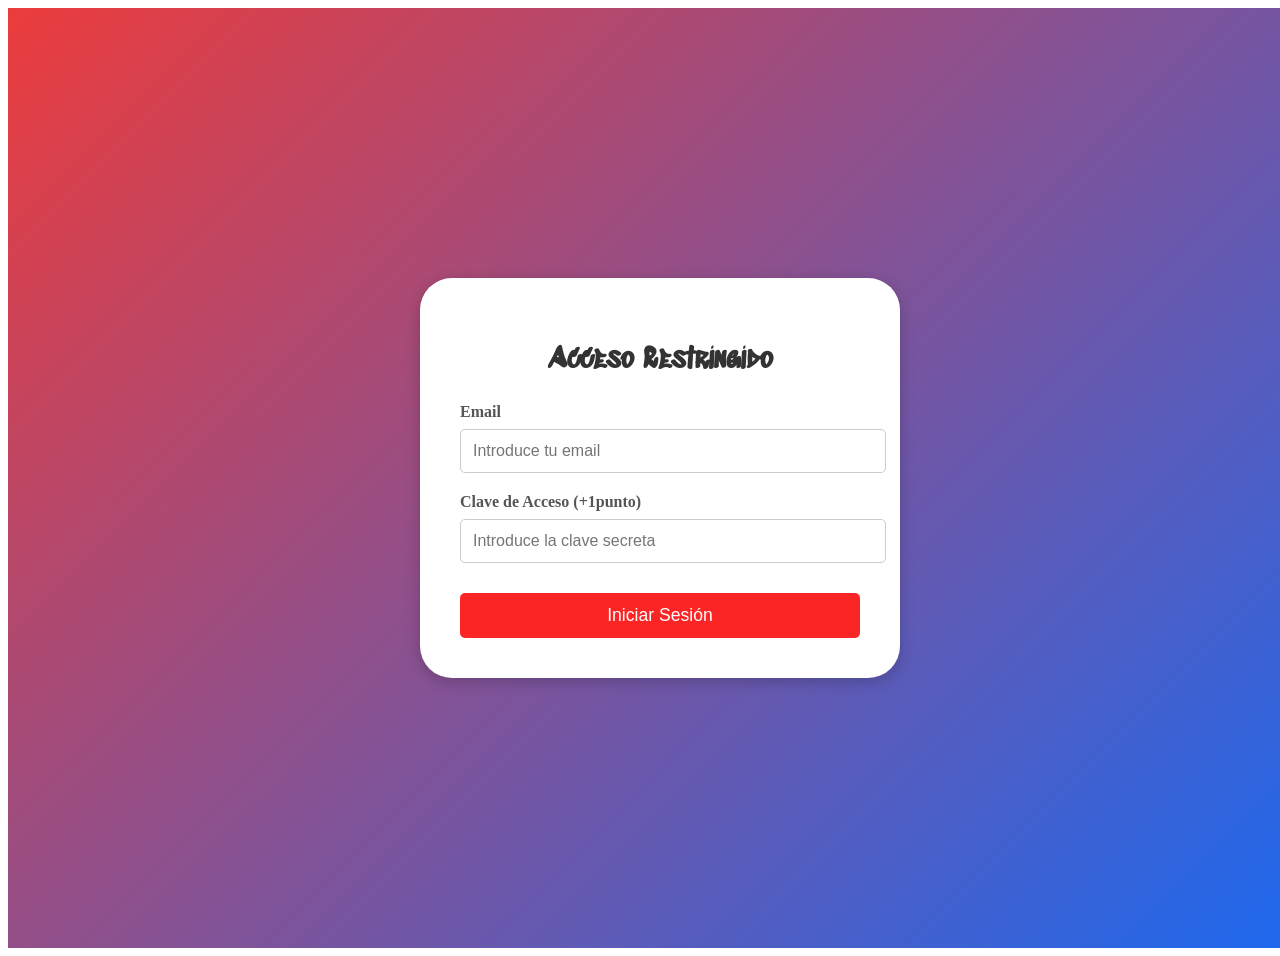
<file: index.html>
<!DOCTYPE html>
<html lang="es">
  <head>
    <meta charset="UTF-8" />
    <meta name="viewport" content="width=device-width, initial-scale=1.0" />
    <title>Login con Clave Estática</title>
    <style>
      @import url("https://fonts.googleapis.com/css2?family=Montserrat:ital,wght@0,100..900;1,100..900&family=Sedgwick+Ave+Display&display=swap");
    </style>
    <link rel="stylesheet" href="login.css" />
  </head>
  <body>
    <section class="login-container">
      <div class="login-box">
        <h2>Acceso Restringido</h2>

        <form onsubmit="return validarLogin(event);">
          <div class="input-group">
            <label for="email">Email</label>
            <input
              type="email"
              id="email"
              name="email"
              placeholder="Introduce tu email"
              required
            />
          </div>

          <div class="input-group">
            <label for="password">Clave de Acceso (+1punto)</label>
            <input
              type="password"
              id="password"
              name="password"
              placeholder="Introduce la clave secreta"
              required
            />
          </div>

          <button type="submit" class="login-button">Iniciar Sesión</button>
        </form>
      </div>
    </section>

    <script src="login.js"></script>
  </body>
</html>
</file>
<file: login.css>
/* Contenedor principal: Centra el formulario */
.login-container {
  display: flex;
  justify-content: center;
  align-items: center;
  min-height: 100vh;
  width: 100%;
  /* Fondo atractivo para la vista de escritorio */
  background: linear-gradient(135deg, #eb3c3c 0%, #1b69f0 100%);
  padding: 1.25rem; /* 20px de padding */
}

/* La caja del formulario */
.login-box {
  background: white;
  padding: 2.5rem; /* 40px */
  border-radius: 2rem; /* 10px */
  box-shadow: 0 0.25rem 0.9375rem rgba(0, 0, 0, 0.2); /* Sombra */
  width: 100%;
  max-width: 25rem; /* 400px, el ancho máximo */
  text-align: center;
}

.login-box h2 {
  font-family: "Sedgwick Ave Display", cursive;
  margin-bottom: 1.5625rem; /* 25px */
  color: #333;
  font-size: 1.8rem;
}

/* División para agrupar Label e Input */
.input-group {
  margin-bottom: 1.25rem; /* 20px */
  text-align: left;
}

.input-group label {
  display: block;
  margin-bottom: 0.5rem; /* 8px */
  font-weight: bold;
  color: #555;
}

.input-group input {
  width: 100%;
  padding: 0.75rem; /* 12px */
  border: 1px solid #ccc;
  border-radius: 0.3125rem; /* 5px */
  font-size: 1rem;
  transition: border-color 0.3s;
}

.input-group input:focus {
  border-color: #2575fc;
  outline: none;
}

/* Estilo del botón */
.login-button {
  width: 100%;
  padding: 0.75rem; /* 12px */
  border: none;
  border-radius: 0.3125rem; /* 5px */
  background-color: #fc2525;
  color: white;
  font-size: 1.1rem;
  cursor: pointer;
  transition: background-color 0.3s ease;
  margin-top: 0.625rem; /* 10px */
}

.login-button:hover {
  background-color: #e20e0e;
}

/* -------------------------------------- */
/* MEDIA QUERY: RESPONSIVE MÓVILES */
/* -------------------------------------- */

/* Estilos aplicados cuando la pantalla mide 600px o menos */
@media (max-width: 600px) {
  /* El contenedor principal simula una vista de aplicación */
  .login-container {
    padding: 0; /* Quita el padding exterior */
    background: #fff; /* Fondo blanco liso */
    align-items: flex-start; /* Mueve el formulario arriba */
    min-height: auto;
  }

  /* La caja del formulario se expande y pierde los adornos de tarjeta */
  .login-box {
    padding: 1.5rem; /* 24px de padding interno */
    margin-top: 2rem; /* 32px de espacio superior */
    width: 100%;
    max-width: 100%;
    box-shadow: none; /* Elimina la sombra */
    border-radius: 0; /* Elimina el borde redondeado */
    border: none;
  }

  .login-box h2 {
    font-size: 1.7rem; /* Ajuste sutil del tamaño */
    text-align: left;
  }

  .input-group input {
    padding: 1rem; /* Aumenta el padding para un mejor toque táctil (16px) */
  }
}
</file>
